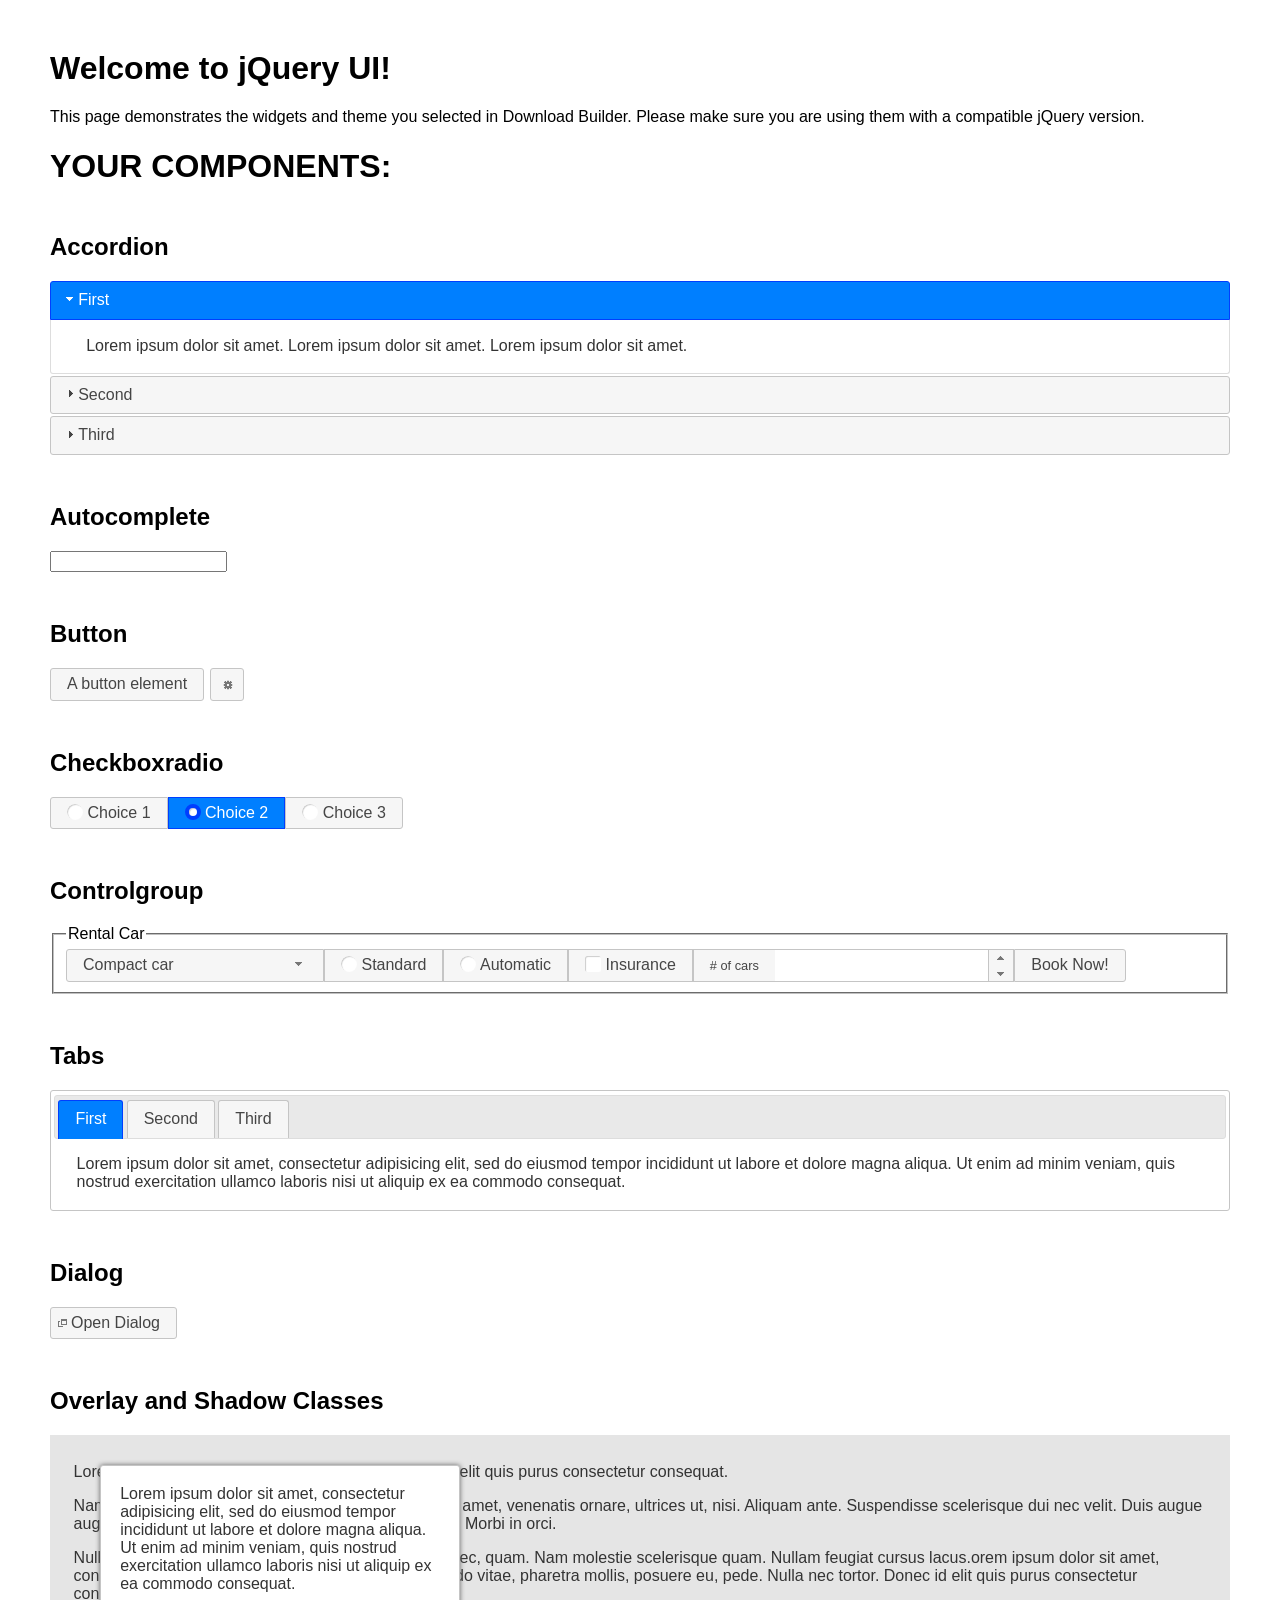
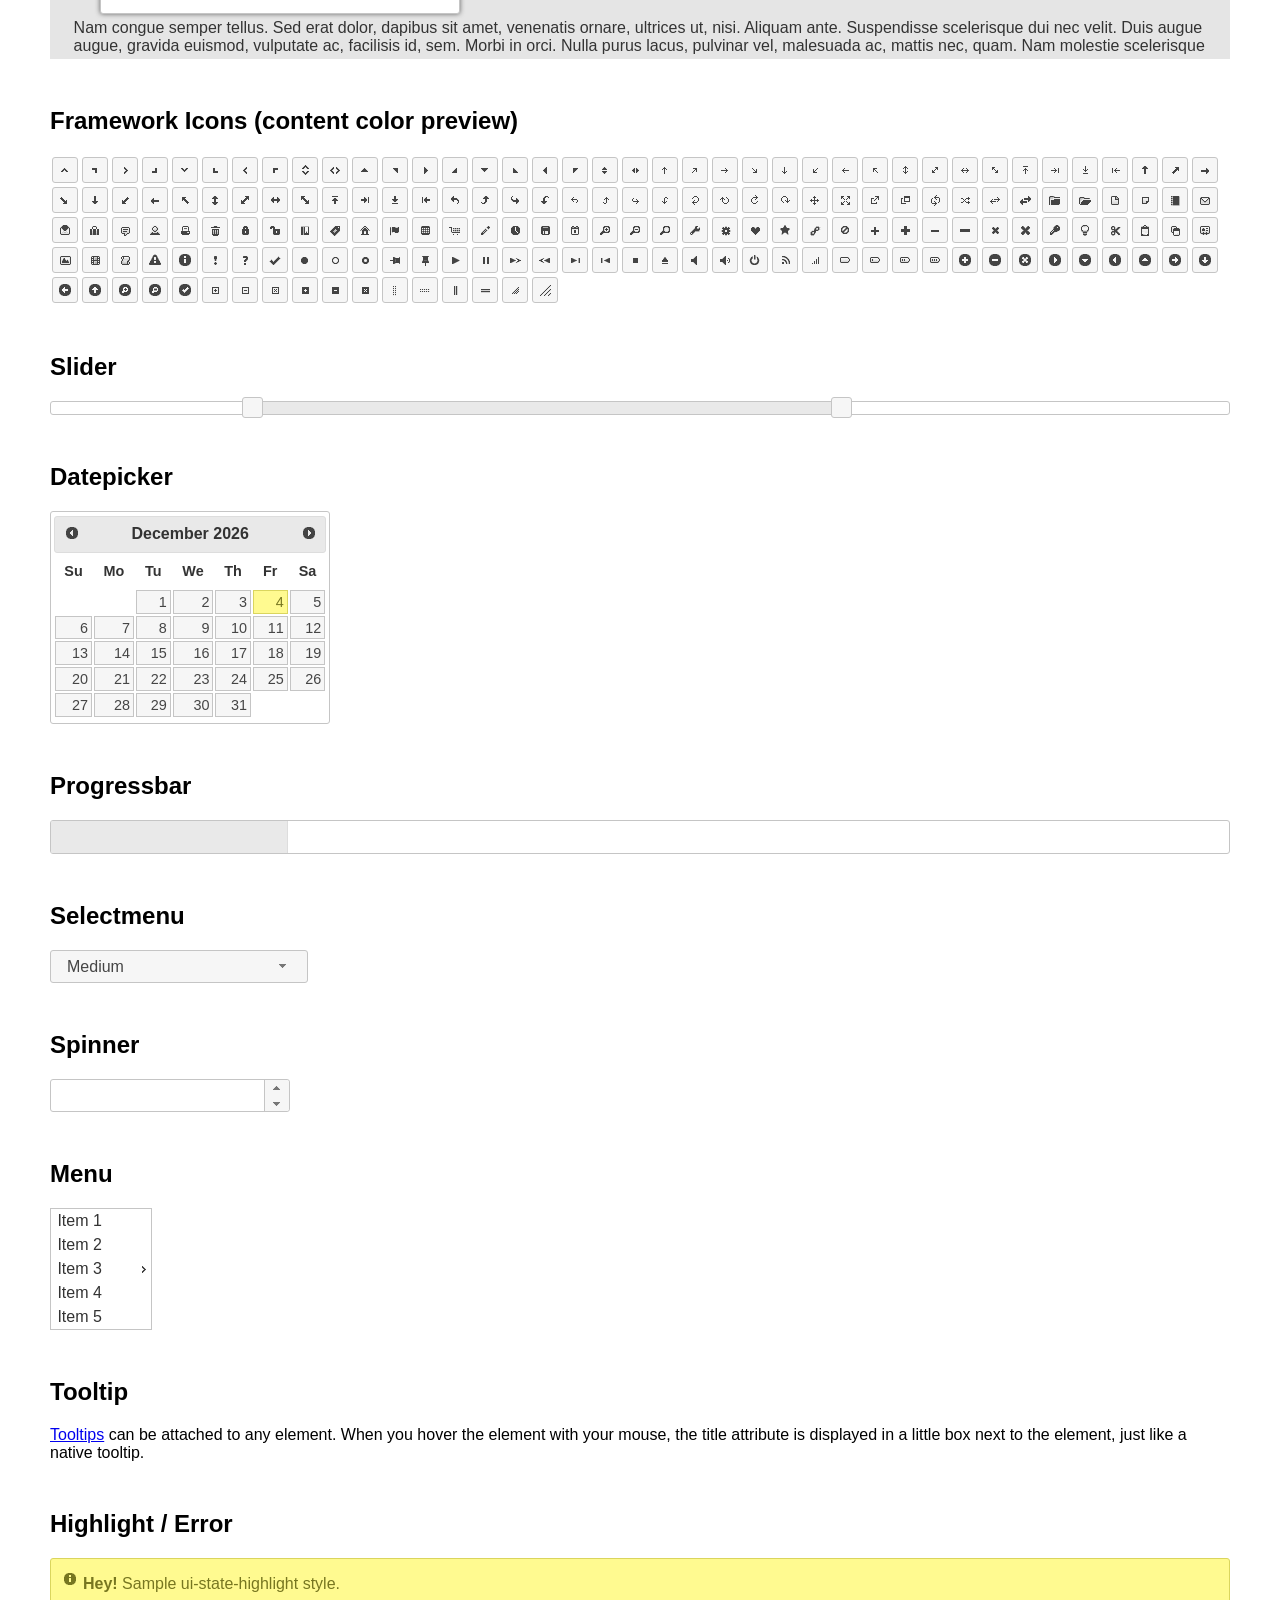
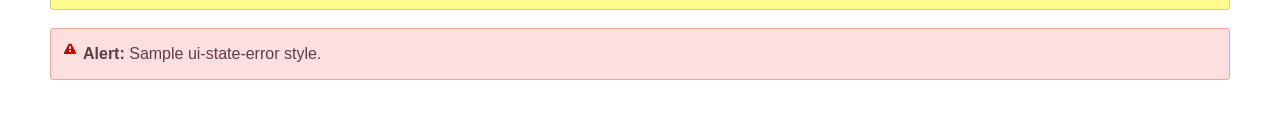
<file: public/scripts/jquery-ui-1.12.1.custom/index.html>
<!doctype html>
<html lang="us">
<head>
	<meta charset="utf-8">
	<title>jQuery UI Example Page</title>
	<link href="jquery-ui.css" rel="stylesheet">
	<style>
	body{
		font-family: "Trebuchet MS", sans-serif;
		margin: 50px;
	}
	.demoHeaders {
		margin-top: 2em;
	}
	#dialog-link {
		padding: .4em 1em .4em 20px;
		text-decoration: none;
		position: relative;
	}
	#dialog-link span.ui-icon {
		margin: 0 5px 0 0;
		position: absolute;
		left: .2em;
		top: 50%;
		margin-top: -8px;
	}
	#icons {
		margin: 0;
		padding: 0;
	}
	#icons li {
		margin: 2px;
		position: relative;
		padding: 4px 0;
		cursor: pointer;
		float: left;
		list-style: none;
	}
	#icons span.ui-icon {
		float: left;
		margin: 0 4px;
	}
	.fakewindowcontain .ui-widget-overlay {
		position: absolute;
	}
	select {
		width: 200px;
	}
	</style>
</head>
<body>

<h1>Welcome to jQuery UI!</h1>

<div class="ui-widget">
	<p>This page demonstrates the widgets and theme you selected in Download Builder. Please make sure you are using them with a compatible jQuery version.</p>
</div>

<h1>YOUR COMPONENTS:</h1>

<!-- Accordion -->
<h2 class="demoHeaders">Accordion</h2>
<div id="accordion">
	<h3>First</h3>
	<div>Lorem ipsum dolor sit amet. Lorem ipsum dolor sit amet. Lorem ipsum dolor sit amet.</div>
	<h3>Second</h3>
	<div>Phasellus mattis tincidunt nibh.</div>
	<h3>Third</h3>
	<div>Nam dui erat, auctor a, dignissim quis.</div>
</div>

<!-- Autocomplete -->
<h2 class="demoHeaders">Autocomplete</h2>
<div>
	<input id="autocomplete" title="type &quot;a&quot;">
</div>

<!-- Button -->
<h2 class="demoHeaders">Button</h2>
<button id="button">A button element</button>
<button id="button-icon">An icon-only button</button>

<!-- Checkboxradio -->
<h2 class="demoHeaders">Checkboxradio</h2>
<form style="margin-top: 1em;">
	<div id="radioset">
		<input type="radio" id="radio1" name="radio"><label for="radio1">Choice 1</label>
		<input type="radio" id="radio2" name="radio" checked="checked"><label for="radio2">Choice 2</label>
		<input type="radio" id="radio3" name="radio"><label for="radio3">Choice 3</label>
	</div>
</form>

<!-- Controlgroup -->
<h2 class="demoHeaders">Controlgroup</h2>
<fieldset>
	<legend>Rental Car</legend>
	<div id="controlgroup">
		<select id="car-type">
			<option>Compact car</option>
			<option>Midsize car</option>
			<option>Full size car</option>
			<option>SUV</option>
			<option>Luxury</option>
			<option>Truck</option>
			<option>Van</option>
		</select>
		<label for="transmission-standard">Standard</label>
		<input type="radio" name="transmission" id="transmission-standard">
		<label for="transmission-automatic">Automatic</label>
		<input type="radio" name="transmission" id="transmission-automatic">
		<label for="insurance">Insurance</label>
		<input type="checkbox" name="insurance" id="insurance">
		<label for="horizontal-spinner" class="ui-controlgroup-label"># of cars</label>
		<input id="horizontal-spinner" class="ui-spinner-input">
		<button>Book Now!</button>
	</div>
</fieldset>

<!-- Tabs -->
<h2 class="demoHeaders">Tabs</h2>
<div id="tabs">
	<ul>
		<li><a href="#tabs-1">First</a></li>
		<li><a href="#tabs-2">Second</a></li>
		<li><a href="#tabs-3">Third</a></li>
	</ul>
	<div id="tabs-1">Lorem ipsum dolor sit amet, consectetur adipisicing elit, sed do eiusmod tempor incididunt ut labore et dolore magna aliqua. Ut enim ad minim veniam, quis nostrud exercitation ullamco laboris nisi ut aliquip ex ea commodo consequat.</div>
	<div id="tabs-2">Phasellus mattis tincidunt nibh. Cras orci urna, blandit id, pretium vel, aliquet ornare, felis. Maecenas scelerisque sem non nisl. Fusce sed lorem in enim dictum bibendum.</div>
	<div id="tabs-3">Nam dui erat, auctor a, dignissim quis, sollicitudin eu, felis. Pellentesque nisi urna, interdum eget, sagittis et, consequat vestibulum, lacus. Mauris porttitor ullamcorper augue.</div>
</div>

<h2 class="demoHeaders">Dialog</h2>
<p>
	<button id="dialog-link" class="ui-button ui-corner-all ui-widget">
		<span class="ui-icon ui-icon-newwin"></span>Open Dialog
	</button>
</p>

<h2 class="demoHeaders">Overlay and Shadow Classes</h2>
<div style="position: relative; width: 96%; height: 200px; padding:1% 2%; overflow:hidden;" class="fakewindowcontain">
	<p>Lorem ipsum dolor sit amet,  Nulla nec tortor. Donec id elit quis purus consectetur consequat. </p><p>Nam congue semper tellus. Sed erat dolor, dapibus sit amet, venenatis ornare, ultrices ut, nisi. Aliquam ante. Suspendisse scelerisque dui nec velit. Duis augue augue, gravida euismod, vulputate ac, facilisis id, sem. Morbi in orci. </p><p>Nulla purus lacus, pulvinar vel, malesuada ac, mattis nec, quam. Nam molestie scelerisque quam. Nullam feugiat cursus lacus.orem ipsum dolor sit amet, consectetur adipiscing elit. Donec libero risus, commodo vitae, pharetra mollis, posuere eu, pede. Nulla nec tortor. Donec id elit quis purus consectetur consequat. </p><p>Nam congue semper tellus. Sed erat dolor, dapibus sit amet, venenatis ornare, ultrices ut, nisi. Aliquam ante. Suspendisse scelerisque dui nec velit. Duis augue augue, gravida euismod, vulputate ac, facilisis id, sem. Morbi in orci. Nulla purus lacus, pulvinar vel, malesuada ac, mattis nec, quam. Nam molestie scelerisque quam. </p><p>Nullam feugiat cursus lacus.orem ipsum dolor sit amet, consectetur adipiscing elit. Donec libero risus, commodo vitae, pharetra mollis, posuere eu, pede. Nulla nec tortor. Donec id elit quis purus consectetur consequat. Nam congue semper tellus. Sed erat dolor, dapibus sit amet, venenatis ornare, ultrices ut, nisi. Aliquam ante. </p><p>Suspendisse scelerisque dui nec velit. Duis augue augue, gravida euismod, vulputate ac, facilisis id, sem. Morbi in orci. Nulla purus lacus, pulvinar vel, malesuada ac, mattis nec, quam. Nam molestie scelerisque quam. Nullam feugiat cursus lacus.orem ipsum dolor sit amet, consectetur adipiscing elit. Donec libero risus, commodo vitae, pharetra mollis, posuere eu, pede. Nulla nec tortor. Donec id elit quis purus consectetur consequat. Nam congue semper tellus. Sed erat dolor, dapibus sit amet, venenatis ornare, ultrices ut, nisi. </p>

	<!-- ui-dialog -->
	<div class="ui-widget-overlay ui-front"></div>
	<div style="position: absolute; width: 320px; left: 50px; top: 30px; padding: 1.2em" class="ui-widget ui-front ui-widget-content ui-corner-all ui-widget-shadow">
		Lorem ipsum dolor sit amet, consectetur adipisicing elit, sed do eiusmod tempor incididunt ut labore et dolore magna aliqua. Ut enim ad minim veniam, quis nostrud exercitation ullamco laboris nisi ut aliquip ex ea commodo consequat.
	</div>

</div>

<!-- ui-dialog -->
<div id="dialog" title="Dialog Title">
	<p>Lorem ipsum dolor sit amet, consectetur adipisicing elit, sed do eiusmod tempor incididunt ut labore et dolore magna aliqua. Ut enim ad minim veniam, quis nostrud exercitation ullamco laboris nisi ut aliquip ex ea commodo consequat.</p>
</div>


<h2 class="demoHeaders">Framework Icons (content color preview)</h2>
<ul id="icons" class="ui-widget ui-helper-clearfix">
	<li class="ui-state-default ui-corner-all" title=".ui-icon-caret-1-n"><span class="ui-icon ui-icon-caret-1-n"></span></li>
	<li class="ui-state-default ui-corner-all" title=".ui-icon-caret-1-ne"><span class="ui-icon ui-icon-caret-1-ne"></span></li>
	<li class="ui-state-default ui-corner-all" title=".ui-icon-caret-1-e"><span class="ui-icon ui-icon-caret-1-e"></span></li>
	<li class="ui-state-default ui-corner-all" title=".ui-icon-caret-1-se"><span class="ui-icon ui-icon-caret-1-se"></span></li>
	<li class="ui-state-default ui-corner-all" title=".ui-icon-caret-1-s"><span class="ui-icon ui-icon-caret-1-s"></span></li>
	<li class="ui-state-default ui-corner-all" title=".ui-icon-caret-1-sw"><span class="ui-icon ui-icon-caret-1-sw"></span></li>
	<li class="ui-state-default ui-corner-all" title=".ui-icon-caret-1-w"><span class="ui-icon ui-icon-caret-1-w"></span></li>
	<li class="ui-state-default ui-corner-all" title=".ui-icon-caret-1-nw"><span class="ui-icon ui-icon-caret-1-nw"></span></li>
	<li class="ui-state-default ui-corner-all" title=".ui-icon-caret-2-n-s"><span class="ui-icon ui-icon-caret-2-n-s"></span></li>
	<li class="ui-state-default ui-corner-all" title=".ui-icon-caret-2-e-w"><span class="ui-icon ui-icon-caret-2-e-w"></span></li>
	<li class="ui-state-default ui-corner-all" title=".ui-icon-triangle-1-n"><span class="ui-icon ui-icon-triangle-1-n"></span></li>
	<li class="ui-state-default ui-corner-all" title=".ui-icon-triangle-1-ne"><span class="ui-icon ui-icon-triangle-1-ne"></span></li>
	<li class="ui-state-default ui-corner-all" title=".ui-icon-triangle-1-e"><span class="ui-icon ui-icon-triangle-1-e"></span></li>
	<li class="ui-state-default ui-corner-all" title=".ui-icon-triangle-1-se"><span class="ui-icon ui-icon-triangle-1-se"></span></li>
	<li class="ui-state-default ui-corner-all" title=".ui-icon-triangle-1-s"><span class="ui-icon ui-icon-triangle-1-s"></span></li>
	<li class="ui-state-default ui-corner-all" title=".ui-icon-triangle-1-sw"><span class="ui-icon ui-icon-triangle-1-sw"></span></li>
	<li class="ui-state-default ui-corner-all" title=".ui-icon-triangle-1-w"><span class="ui-icon ui-icon-triangle-1-w"></span></li>
	<li class="ui-state-default ui-corner-all" title=".ui-icon-triangle-1-nw"><span class="ui-icon ui-icon-triangle-1-nw"></span></li>
	<li class="ui-state-default ui-corner-all" title=".ui-icon-triangle-2-n-s"><span class="ui-icon ui-icon-triangle-2-n-s"></span></li>
	<li class="ui-state-default ui-corner-all" title=".ui-icon-triangle-2-e-w"><span class="ui-icon ui-icon-triangle-2-e-w"></span></li>
	<li class="ui-state-default ui-corner-all" title=".ui-icon-arrow-1-n"><span class="ui-icon ui-icon-arrow-1-n"></span></li>
	<li class="ui-state-default ui-corner-all" title=".ui-icon-arrow-1-ne"><span class="ui-icon ui-icon-arrow-1-ne"></span></li>
	<li class="ui-state-default ui-corner-all" title=".ui-icon-arrow-1-e"><span class="ui-icon ui-icon-arrow-1-e"></span></li>
	<li class="ui-state-default ui-corner-all" title=".ui-icon-arrow-1-se"><span class="ui-icon ui-icon-arrow-1-se"></span></li>
	<li class="ui-state-default ui-corner-all" title=".ui-icon-arrow-1-s"><span class="ui-icon ui-icon-arrow-1-s"></span></li>
	<li class="ui-state-default ui-corner-all" title=".ui-icon-arrow-1-sw"><span class="ui-icon ui-icon-arrow-1-sw"></span></li>
	<li class="ui-state-default ui-corner-all" title=".ui-icon-arrow-1-w"><span class="ui-icon ui-icon-arrow-1-w"></span></li>
	<li class="ui-state-default ui-corner-all" title=".ui-icon-arrow-1-nw"><span class="ui-icon ui-icon-arrow-1-nw"></span></li>
	<li class="ui-state-default ui-corner-all" title=".ui-icon-arrow-2-n-s"><span class="ui-icon ui-icon-arrow-2-n-s"></span></li>
	<li class="ui-state-default ui-corner-all" title=".ui-icon-arrow-2-ne-sw"><span class="ui-icon ui-icon-arrow-2-ne-sw"></span></li>
	<li class="ui-state-default ui-corner-all" title=".ui-icon-arrow-2-e-w"><span class="ui-icon ui-icon-arrow-2-e-w"></span></li>
	<li class="ui-state-default ui-corner-all" title=".ui-icon-arrow-2-se-nw"><span class="ui-icon ui-icon-arrow-2-se-nw"></span></li>
	<li class="ui-state-default ui-corner-all" title=".ui-icon-arrowstop-1-n"><span class="ui-icon ui-icon-arrowstop-1-n"></span></li>
	<li class="ui-state-default ui-corner-all" title=".ui-icon-arrowstop-1-e"><span class="ui-icon ui-icon-arrowstop-1-e"></span></li>
	<li class="ui-state-default ui-corner-all" title=".ui-icon-arrowstop-1-s"><span class="ui-icon ui-icon-arrowstop-1-s"></span></li>
	<li class="ui-state-default ui-corner-all" title=".ui-icon-arrowstop-1-w"><span class="ui-icon ui-icon-arrowstop-1-w"></span></li>
	<li class="ui-state-default ui-corner-all" title=".ui-icon-arrowthick-1-n"><span class="ui-icon ui-icon-arrowthick-1-n"></span></li>
	<li class="ui-state-default ui-corner-all" title=".ui-icon-arrowthick-1-ne"><span class="ui-icon ui-icon-arrowthick-1-ne"></span></li>
	<li class="ui-state-default ui-corner-all" title=".ui-icon-arrowthick-1-e"><span class="ui-icon ui-icon-arrowthick-1-e"></span></li>
	<li class="ui-state-default ui-corner-all" title=".ui-icon-arrowthick-1-se"><span class="ui-icon ui-icon-arrowthick-1-se"></span></li>
	<li class="ui-state-default ui-corner-all" title=".ui-icon-arrowthick-1-s"><span class="ui-icon ui-icon-arrowthick-1-s"></span></li>
	<li class="ui-state-default ui-corner-all" title=".ui-icon-arrowthick-1-sw"><span class="ui-icon ui-icon-arrowthick-1-sw"></span></li>
	<li class="ui-state-default ui-corner-all" title=".ui-icon-arrowthick-1-w"><span class="ui-icon ui-icon-arrowthick-1-w"></span></li>
	<li class="ui-state-default ui-corner-all" title=".ui-icon-arrowthick-1-nw"><span class="ui-icon ui-icon-arrowthick-1-nw"></span></li>
	<li class="ui-state-default ui-corner-all" title=".ui-icon-arrowthick-2-n-s"><span class="ui-icon ui-icon-arrowthick-2-n-s"></span></li>
	<li class="ui-state-default ui-corner-all" title=".ui-icon-arrowthick-2-ne-sw"><span class="ui-icon ui-icon-arrowthick-2-ne-sw"></span></li>
	<li class="ui-state-default ui-corner-all" title=".ui-icon-arrowthick-2-e-w"><span class="ui-icon ui-icon-arrowthick-2-e-w"></span></li>
	<li class="ui-state-default ui-corner-all" title=".ui-icon-arrowthick-2-se-nw"><span class="ui-icon ui-icon-arrowthick-2-se-nw"></span></li>
	<li class="ui-state-default ui-corner-all" title=".ui-icon-arrowthickstop-1-n"><span class="ui-icon ui-icon-arrowthickstop-1-n"></span></li>
	<li class="ui-state-default ui-corner-all" title=".ui-icon-arrowthickstop-1-e"><span class="ui-icon ui-icon-arrowthickstop-1-e"></span></li>
	<li class="ui-state-default ui-corner-all" title=".ui-icon-arrowthickstop-1-s"><span class="ui-icon ui-icon-arrowthickstop-1-s"></span></li>
	<li class="ui-state-default ui-corner-all" title=".ui-icon-arrowthickstop-1-w"><span class="ui-icon ui-icon-arrowthickstop-1-w"></span></li>
	<li class="ui-state-default ui-corner-all" title=".ui-icon-arrowreturnthick-1-w"><span class="ui-icon ui-icon-arrowreturnthick-1-w"></span></li>
	<li class="ui-state-default ui-corner-all" title=".ui-icon-arrowreturnthick-1-n"><span class="ui-icon ui-icon-arrowreturnthick-1-n"></span></li>
	<li class="ui-state-default ui-corner-all" title=".ui-icon-arrowreturnthick-1-e"><span class="ui-icon ui-icon-arrowreturnthick-1-e"></span></li>
	<li class="ui-state-default ui-corner-all" title=".ui-icon-arrowreturnthick-1-s"><span class="ui-icon ui-icon-arrowreturnthick-1-s"></span></li>
	<li class="ui-state-default ui-corner-all" title=".ui-icon-arrowreturn-1-w"><span class="ui-icon ui-icon-arrowreturn-1-w"></span></li>
	<li class="ui-state-default ui-corner-all" title=".ui-icon-arrowreturn-1-n"><span class="ui-icon ui-icon-arrowreturn-1-n"></span></li>
	<li class="ui-state-default ui-corner-all" title=".ui-icon-arrowreturn-1-e"><span class="ui-icon ui-icon-arrowreturn-1-e"></span></li>
	<li class="ui-state-default ui-corner-all" title=".ui-icon-arrowreturn-1-s"><span class="ui-icon ui-icon-arrowreturn-1-s"></span></li>
	<li class="ui-state-default ui-corner-all" title=".ui-icon-arrowrefresh-1-w"><span class="ui-icon ui-icon-arrowrefresh-1-w"></span></li>
	<li class="ui-state-default ui-corner-all" title=".ui-icon-arrowrefresh-1-n"><span class="ui-icon ui-icon-arrowrefresh-1-n"></span></li>
	<li class="ui-state-default ui-corner-all" title=".ui-icon-arrowrefresh-1-e"><span class="ui-icon ui-icon-arrowrefresh-1-e"></span></li>
	<li class="ui-state-default ui-corner-all" title=".ui-icon-arrowrefresh-1-s"><span class="ui-icon ui-icon-arrowrefresh-1-s"></span></li>
	<li class="ui-state-default ui-corner-all" title=".ui-icon-arrow-4"><span class="ui-icon ui-icon-arrow-4"></span></li>
	<li class="ui-state-default ui-corner-all" title=".ui-icon-arrow-4-diag"><span class="ui-icon ui-icon-arrow-4-diag"></span></li>
	<li class="ui-state-default ui-corner-all" title=".ui-icon-extlink"><span class="ui-icon ui-icon-extlink"></span></li>
	<li class="ui-state-default ui-corner-all" title=".ui-icon-newwin"><span class="ui-icon ui-icon-newwin"></span></li>
	<li class="ui-state-default ui-corner-all" title=".ui-icon-refresh"><span class="ui-icon ui-icon-refresh"></span></li>
	<li class="ui-state-default ui-corner-all" title=".ui-icon-shuffle"><span class="ui-icon ui-icon-shuffle"></span></li>
	<li class="ui-state-default ui-corner-all" title=".ui-icon-transfer-e-w"><span class="ui-icon ui-icon-transfer-e-w"></span></li>
	<li class="ui-state-default ui-corner-all" title=".ui-icon-transferthick-e-w"><span class="ui-icon ui-icon-transferthick-e-w"></span></li>
	<li class="ui-state-default ui-corner-all" title=".ui-icon-folder-collapsed"><span class="ui-icon ui-icon-folder-collapsed"></span></li>
	<li class="ui-state-default ui-corner-all" title=".ui-icon-folder-open"><span class="ui-icon ui-icon-folder-open"></span></li>
	<li class="ui-state-default ui-corner-all" title=".ui-icon-document"><span class="ui-icon ui-icon-document"></span></li>
	<li class="ui-state-default ui-corner-all" title=".ui-icon-document-b"><span class="ui-icon ui-icon-document-b"></span></li>
	<li class="ui-state-default ui-corner-all" title=".ui-icon-note"><span class="ui-icon ui-icon-note"></span></li>
	<li class="ui-state-default ui-corner-all" title=".ui-icon-mail-closed"><span class="ui-icon ui-icon-mail-closed"></span></li>
	<li class="ui-state-default ui-corner-all" title=".ui-icon-mail-open"><span class="ui-icon ui-icon-mail-open"></span></li>
	<li class="ui-state-default ui-corner-all" title=".ui-icon-suitcase"><span class="ui-icon ui-icon-suitcase"></span></li>
	<li class="ui-state-default ui-corner-all" title=".ui-icon-comment"><span class="ui-icon ui-icon-comment"></span></li>
	<li class="ui-state-default ui-corner-all" title=".ui-icon-person"><span class="ui-icon ui-icon-person"></span></li>
	<li class="ui-state-default ui-corner-all" title=".ui-icon-print"><span class="ui-icon ui-icon-print"></span></li>
	<li class="ui-state-default ui-corner-all" title=".ui-icon-trash"><span class="ui-icon ui-icon-trash"></span></li>
	<li class="ui-state-default ui-corner-all" title=".ui-icon-locked"><span class="ui-icon ui-icon-locked"></span></li>
	<li class="ui-state-default ui-corner-all" title=".ui-icon-unlocked"><span class="ui-icon ui-icon-unlocked"></span></li>
	<li class="ui-state-default ui-corner-all" title=".ui-icon-bookmark"><span class="ui-icon ui-icon-bookmark"></span></li>
	<li class="ui-state-default ui-corner-all" title=".ui-icon-tag"><span class="ui-icon ui-icon-tag"></span></li>
	<li class="ui-state-default ui-corner-all" title=".ui-icon-home"><span class="ui-icon ui-icon-home"></span></li>
	<li class="ui-state-default ui-corner-all" title=".ui-icon-flag"><span class="ui-icon ui-icon-flag"></span></li>
	<li class="ui-state-default ui-corner-all" title=".ui-icon-calculator"><span class="ui-icon ui-icon-calculator"></span></li>
	<li class="ui-state-default ui-corner-all" title=".ui-icon-cart"><span class="ui-icon ui-icon-cart"></span></li>
	<li class="ui-state-default ui-corner-all" title=".ui-icon-pencil"><span class="ui-icon ui-icon-pencil"></span></li>
	<li class="ui-state-default ui-corner-all" title=".ui-icon-clock"><span class="ui-icon ui-icon-clock"></span></li>
	<li class="ui-state-default ui-corner-all" title=".ui-icon-disk"><span class="ui-icon ui-icon-disk"></span></li>
	<li class="ui-state-default ui-corner-all" title=".ui-icon-calendar"><span class="ui-icon ui-icon-calendar"></span></li>
	<li class="ui-state-default ui-corner-all" title=".ui-icon-zoomin"><span class="ui-icon ui-icon-zoomin"></span></li>
	<li class="ui-state-default ui-corner-all" title=".ui-icon-zoomout"><span class="ui-icon ui-icon-zoomout"></span></li>
	<li class="ui-state-default ui-corner-all" title=".ui-icon-search"><span class="ui-icon ui-icon-search"></span></li>
	<li class="ui-state-default ui-corner-all" title=".ui-icon-wrench"><span class="ui-icon ui-icon-wrench"></span></li>
	<li class="ui-state-default ui-corner-all" title=".ui-icon-gear"><span class="ui-icon ui-icon-gear"></span></li>
	<li class="ui-state-default ui-corner-all" title=".ui-icon-heart"><span class="ui-icon ui-icon-heart"></span></li>
	<li class="ui-state-default ui-corner-all" title=".ui-icon-star"><span class="ui-icon ui-icon-star"></span></li>
	<li class="ui-state-default ui-corner-all" title=".ui-icon-link"><span class="ui-icon ui-icon-link"></span></li>
	<li class="ui-state-default ui-corner-all" title=".ui-icon-cancel"><span class="ui-icon ui-icon-cancel"></span></li>
	<li class="ui-state-default ui-corner-all" title=".ui-icon-plus"><span class="ui-icon ui-icon-plus"></span></li>
	<li class="ui-state-default ui-corner-all" title=".ui-icon-plusthick"><span class="ui-icon ui-icon-plusthick"></span></li>
	<li class="ui-state-default ui-corner-all" title=".ui-icon-minus"><span class="ui-icon ui-icon-minus"></span></li>
	<li class="ui-state-default ui-corner-all" title=".ui-icon-minusthick"><span class="ui-icon ui-icon-minusthick"></span></li>
	<li class="ui-state-default ui-corner-all" title=".ui-icon-close"><span class="ui-icon ui-icon-close"></span></li>
	<li class="ui-state-default ui-corner-all" title=".ui-icon-closethick"><span class="ui-icon ui-icon-closethick"></span></li>
	<li class="ui-state-default ui-corner-all" title=".ui-icon-key"><span class="ui-icon ui-icon-key"></span></li>
	<li class="ui-state-default ui-corner-all" title=".ui-icon-lightbulb"><span class="ui-icon ui-icon-lightbulb"></span></li>
	<li class="ui-state-default ui-corner-all" title=".ui-icon-scissors"><span class="ui-icon ui-icon-scissors"></span></li>
	<li class="ui-state-default ui-corner-all" title=".ui-icon-clipboard"><span class="ui-icon ui-icon-clipboard"></span></li>
	<li class="ui-state-default ui-corner-all" title=".ui-icon-copy"><span class="ui-icon ui-icon-copy"></span></li>
	<li class="ui-state-default ui-corner-all" title=".ui-icon-contact"><span class="ui-icon ui-icon-contact"></span></li>
	<li class="ui-state-default ui-corner-all" title=".ui-icon-image"><span class="ui-icon ui-icon-image"></span></li>
	<li class="ui-state-default ui-corner-all" title=".ui-icon-video"><span class="ui-icon ui-icon-video"></span></li>
	<li class="ui-state-default ui-corner-all" title=".ui-icon-script"><span class="ui-icon ui-icon-script"></span></li>
	<li class="ui-state-default ui-corner-all" title=".ui-icon-alert"><span class="ui-icon ui-icon-alert"></span></li>
	<li class="ui-state-default ui-corner-all" title=".ui-icon-info"><span class="ui-icon ui-icon-info"></span></li>
	<li class="ui-state-default ui-corner-all" title=".ui-icon-notice"><span class="ui-icon ui-icon-notice"></span></li>
	<li class="ui-state-default ui-corner-all" title=".ui-icon-help"><span class="ui-icon ui-icon-help"></span></li>
	<li class="ui-state-default ui-corner-all" title=".ui-icon-check"><span class="ui-icon ui-icon-check"></span></li>
	<li class="ui-state-default ui-corner-all" title=".ui-icon-bullet"><span class="ui-icon ui-icon-bullet"></span></li>
	<li class="ui-state-default ui-corner-all" title=".ui-icon-radio-off"><span class="ui-icon ui-icon-radio-off"></span></li>
	<li class="ui-state-default ui-corner-all" title=".ui-icon-radio-on"><span class="ui-icon ui-icon-radio-on"></span></li>
	<li class="ui-state-default ui-corner-all" title=".ui-icon-pin-w"><span class="ui-icon ui-icon-pin-w"></span></li>
	<li class="ui-state-default ui-corner-all" title=".ui-icon-pin-s"><span class="ui-icon ui-icon-pin-s"></span></li>
	<li class="ui-state-default ui-corner-all" title=".ui-icon-play"><span class="ui-icon ui-icon-play"></span></li>
	<li class="ui-state-default ui-corner-all" title=".ui-icon-pause"><span class="ui-icon ui-icon-pause"></span></li>
	<li class="ui-state-default ui-corner-all" title=".ui-icon-seek-next"><span class="ui-icon ui-icon-seek-next"></span></li>
	<li class="ui-state-default ui-corner-all" title=".ui-icon-seek-prev"><span class="ui-icon ui-icon-seek-prev"></span></li>
	<li class="ui-state-default ui-corner-all" title=".ui-icon-seek-end"><span class="ui-icon ui-icon-seek-end"></span></li>
	<li class="ui-state-default ui-corner-all" title=".ui-icon-seek-first"><span class="ui-icon ui-icon-seek-first"></span></li>
	<li class="ui-state-default ui-corner-all" title=".ui-icon-stop"><span class="ui-icon ui-icon-stop"></span></li>
	<li class="ui-state-default ui-corner-all" title=".ui-icon-eject"><span class="ui-icon ui-icon-eject"></span></li>
	<li class="ui-state-default ui-corner-all" title=".ui-icon-volume-off"><span class="ui-icon ui-icon-volume-off"></span></li>
	<li class="ui-state-default ui-corner-all" title=".ui-icon-volume-on"><span class="ui-icon ui-icon-volume-on"></span></li>
	<li class="ui-state-default ui-corner-all" title=".ui-icon-power"><span class="ui-icon ui-icon-power"></span></li>
	<li class="ui-state-default ui-corner-all" title=".ui-icon-signal-diag"><span class="ui-icon ui-icon-signal-diag"></span></li>
	<li class="ui-state-default ui-corner-all" title=".ui-icon-signal"><span class="ui-icon ui-icon-signal"></span></li>
	<li class="ui-state-default ui-corner-all" title=".ui-icon-battery-0"><span class="ui-icon ui-icon-battery-0"></span></li>
	<li class="ui-state-default ui-corner-all" title=".ui-icon-battery-1"><span class="ui-icon ui-icon-battery-1"></span></li>
	<li class="ui-state-default ui-corner-all" title=".ui-icon-battery-2"><span class="ui-icon ui-icon-battery-2"></span></li>
	<li class="ui-state-default ui-corner-all" title=".ui-icon-battery-3"><span class="ui-icon ui-icon-battery-3"></span></li>
	<li class="ui-state-default ui-corner-all" title=".ui-icon-circle-plus"><span class="ui-icon ui-icon-circle-plus"></span></li>
	<li class="ui-state-default ui-corner-all" title=".ui-icon-circle-minus"><span class="ui-icon ui-icon-circle-minus"></span></li>
	<li class="ui-state-default ui-corner-all" title=".ui-icon-circle-close"><span class="ui-icon ui-icon-circle-close"></span></li>
	<li class="ui-state-default ui-corner-all" title=".ui-icon-circle-triangle-e"><span class="ui-icon ui-icon-circle-triangle-e"></span></li>
	<li class="ui-state-default ui-corner-all" title=".ui-icon-circle-triangle-s"><span class="ui-icon ui-icon-circle-triangle-s"></span></li>
	<li class="ui-state-default ui-corner-all" title=".ui-icon-circle-triangle-w"><span class="ui-icon ui-icon-circle-triangle-w"></span></li>
	<li class="ui-state-default ui-corner-all" title=".ui-icon-circle-triangle-n"><span class="ui-icon ui-icon-circle-triangle-n"></span></li>
	<li class="ui-state-default ui-corner-all" title=".ui-icon-circle-arrow-e"><span class="ui-icon ui-icon-circle-arrow-e"></span></li>
	<li class="ui-state-default ui-corner-all" title=".ui-icon-circle-arrow-s"><span class="ui-icon ui-icon-circle-arrow-s"></span></li>
	<li class="ui-state-default ui-corner-all" title=".ui-icon-circle-arrow-w"><span class="ui-icon ui-icon-circle-arrow-w"></span></li>
	<li class="ui-state-default ui-corner-all" title=".ui-icon-circle-arrow-n"><span class="ui-icon ui-icon-circle-arrow-n"></span></li>
	<li class="ui-state-default ui-corner-all" title=".ui-icon-circle-zoomin"><span class="ui-icon ui-icon-circle-zoomin"></span></li>
	<li class="ui-state-default ui-corner-all" title=".ui-icon-circle-zoomout"><span class="ui-icon ui-icon-circle-zoomout"></span></li>
	<li class="ui-state-default ui-corner-all" title=".ui-icon-circle-check"><span class="ui-icon ui-icon-circle-check"></span></li>
	<li class="ui-state-default ui-corner-all" title=".ui-icon-circlesmall-plus"><span class="ui-icon ui-icon-circlesmall-plus"></span></li>
	<li class="ui-state-default ui-corner-all" title=".ui-icon-circlesmall-minus"><span class="ui-icon ui-icon-circlesmall-minus"></span></li>
	<li class="ui-state-default ui-corner-all" title=".ui-icon-circlesmall-close"><span class="ui-icon ui-icon-circlesmall-close"></span></li>
	<li class="ui-state-default ui-corner-all" title=".ui-icon-squaresmall-plus"><span class="ui-icon ui-icon-squaresmall-plus"></span></li>
	<li class="ui-state-default ui-corner-all" title=".ui-icon-squaresmall-minus"><span class="ui-icon ui-icon-squaresmall-minus"></span></li>
	<li class="ui-state-default ui-corner-all" title=".ui-icon-squaresmall-close"><span class="ui-icon ui-icon-squaresmall-close"></span></li>
	<li class="ui-state-default ui-corner-all" title=".ui-icon-grip-dotted-vertical"><span class="ui-icon ui-icon-grip-dotted-vertical"></span></li>
	<li class="ui-state-default ui-corner-all" title=".ui-icon-grip-dotted-horizontal"><span class="ui-icon ui-icon-grip-dotted-horizontal"></span></li>
	<li class="ui-state-default ui-corner-all" title=".ui-icon-grip-solid-vertical"><span class="ui-icon ui-icon-grip-solid-vertical"></span></li>
	<li class="ui-state-default ui-corner-all" title=".ui-icon-grip-solid-horizontal"><span class="ui-icon ui-icon-grip-solid-horizontal"></span></li>
	<li class="ui-state-default ui-corner-all" title=".ui-icon-gripsmall-diagonal-se"><span class="ui-icon ui-icon-gripsmall-diagonal-se"></span></li>
	<li class="ui-state-default ui-corner-all" title=".ui-icon-grip-diagonal-se"><span class="ui-icon ui-icon-grip-diagonal-se"></span></li>
</ul>

<!-- Slider -->
<h2 class="demoHeaders">Slider</h2>
<div id="slider"></div>

<!-- Datepicker -->
<h2 class="demoHeaders">Datepicker</h2>
<div id="datepicker"></div>

<!-- Progressbar -->
<h2 class="demoHeaders">Progressbar</h2>
<div id="progressbar"></div>

<!-- Progressbar -->
<h2 class="demoHeaders">Selectmenu</h2>
<select id="selectmenu">
	<option>Slower</option>
	<option>Slow</option>
	<option selected="selected">Medium</option>
	<option>Fast</option>
	<option>Faster</option>
</select>

<!-- Spinner -->
<h2 class="demoHeaders">Spinner</h2>
<input id="spinner">

<!-- Menu -->
<h2 class="demoHeaders">Menu</h2>
<ul style="width:100px;" id="menu">
	<li><div>Item 1</div></li>
	<li><div>Item 2</div></li>
	<li><div>Item 3</div>
		<ul>
			<li><div>Item 3-1</div></li>
			<li><div>Item 3-2</div></li>
			<li><div>Item 3-3</div></li>
			<li><div>Item 3-4</div></li>
			<li><div>Item 3-5</div></li>
		</ul>
	</li>
	<li><div>Item 4</div></li>
	<li><div>Item 5</div></li>
</ul>

<!-- Tooltip -->
<h2 class="demoHeaders">Tooltip</h2>
<p id="tooltip">
	<a href="#" title="That&apos;s what this widget is">Tooltips</a> can be attached to any element. When you hover
the element with your mouse, the title attribute is displayed in a little box next to the element, just like a native tooltip.
</p>

<!-- Highlight / Error -->
<h2 class="demoHeaders">Highlight / Error</h2>
<div class="ui-widget">
	<div class="ui-state-highlight ui-corner-all" style="margin-top: 20px; padding: 0 .7em;">
		<p><span class="ui-icon ui-icon-info" style="float: left; margin-right: .3em;"></span>
		<strong>Hey!</strong> Sample ui-state-highlight style.</p>
	</div>
</div>
<br>
<div class="ui-widget">
	<div class="ui-state-error ui-corner-all" style="padding: 0 .7em;">
		<p><span class="ui-icon ui-icon-alert" style="float: left; margin-right: .3em;"></span>
		<strong>Alert:</strong> Sample ui-state-error style.</p>
	</div>
</div>

<script src="external/jquery/jquery.js"></script>
<script src="jquery-ui.js"></script>
<script>
$( "#accordion" ).accordion();

var availableTags = [
	"ActionScript",
	"AppleScript",
	"Asp",
	"BASIC",
	"C",
	"C++",
	"Clojure",
	"COBOL",
	"ColdFusion",
	"Erlang",
	"Fortran",
	"Groovy",
	"Haskell",
	"Java",
	"JavaScript",
	"Lisp",
	"Perl",
	"PHP",
	"Python",
	"Ruby",
	"Scala",
	"Scheme"
];
$( "#autocomplete" ).autocomplete({
	source: availableTags
});

$( "#button" ).button();
$( "#button-icon" ).button({
	icon: "ui-icon-gear",
	showLabel: false
});

$( "#radioset" ).buttonset();

$( "#controlgroup" ).controlgroup();

$( "#tabs" ).tabs();

$( "#dialog" ).dialog({
	autoOpen: false,
	width: 400,
	buttons: [
		{
			text: "Ok",
			click: function() {
				$( this ).dialog( "close" );
			}
		},
		{
			text: "Cancel",
			click: function() {
				$( this ).dialog( "close" );
			}
		}
	]
});

// Link to open the dialog
$( "#dialog-link" ).click(function( event ) {
	$( "#dialog" ).dialog( "open" );
	event.preventDefault();
});

$( "#datepicker" ).datepicker({
	inline: true
});

$( "#slider" ).slider({
	range: true,
	values: [ 17, 67 ]
});

$( "#progressbar" ).progressbar({
	value: 20
});

$( "#spinner" ).spinner();

$( "#menu" ).menu();

$( "#tooltip" ).tooltip();

$( "#selectmenu" ).selectmenu();

// Hover states on the static widgets
$( "#dialog-link, #icons li" ).hover(
	function() {
		$( this ).addClass( "ui-state-hover" );
	},
	function() {
		$( this ).removeClass( "ui-state-hover" );
	}
);
</script>
</body>
</html>
</file>
